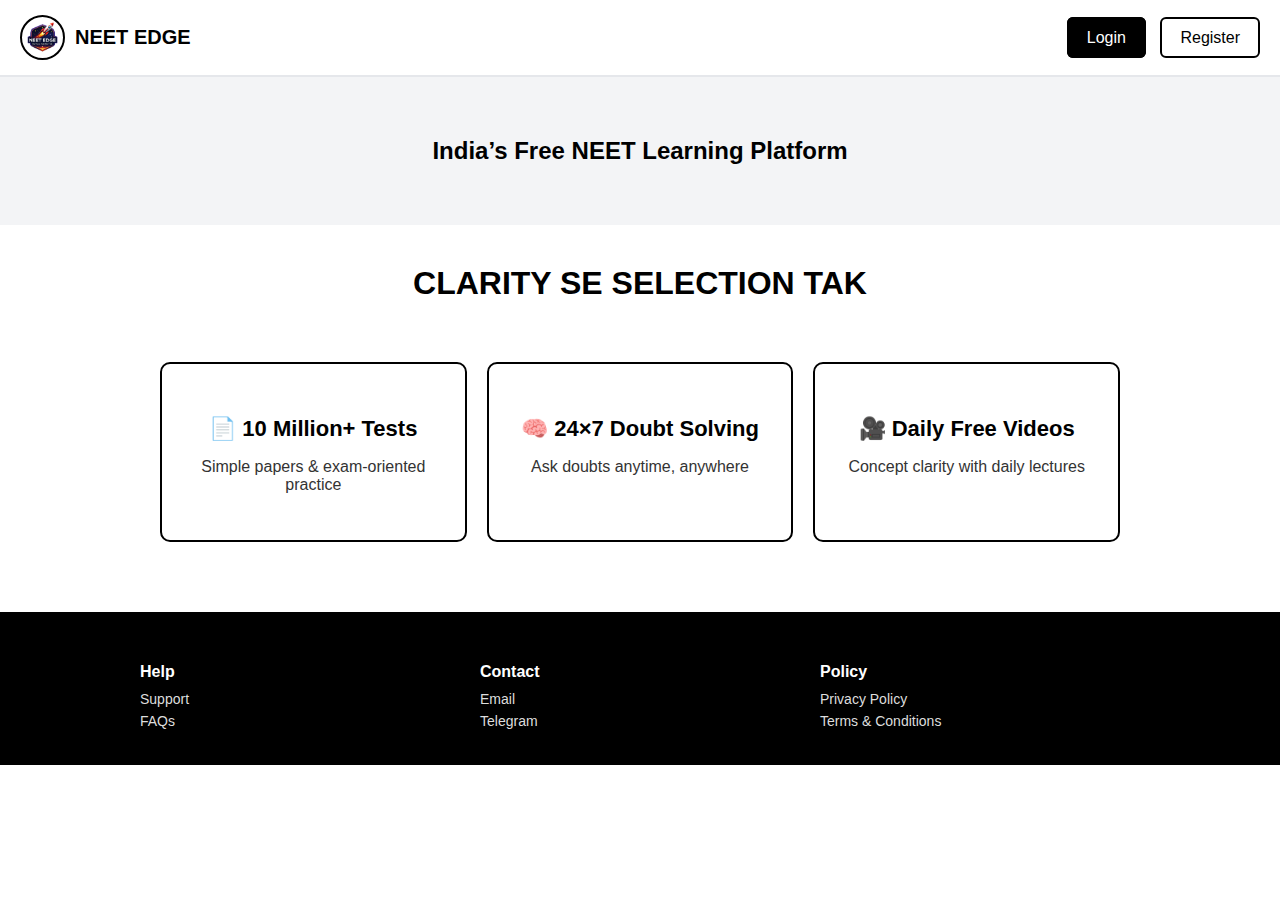
<file: index.html>
<!DOCTYPE html>
<html lang="en">
<head>
  <meta charset="UTF-8">
  <title>NEET EDGE | Clarity se Selection Tak</title>
  <meta name="viewport" content="width=device-width, initial-scale=1">

  <style>
    * {
      box-sizing: border-box;
      font-family: Arial, Helvetica, sans-serif;
    }

    body {
      margin: 0;
      background: #ffffff;
      color: #000000;
    }

    /* 🔝 HEADER */
    header {
      display: flex;
      justify-content: space-between;
      align-items: center;
      padding: 15px 20px;
      border-bottom: 2px solid #e5e7eb;
      position: sticky;
      top: 0;
      background: #fff;
      z-index: 1000;
    }

    /* 🔵 Logo */
    .logo {
      display: flex;
      align-items: center;
      gap: 10px;
    }

    .logo img {
      width: 45px;
      height: 45px;
      border-radius: 50%;
      border: 2px solid #000;
      object-fit: cover;
    }

    .logo span {
      font-size: 20px;
      font-weight: bold;
    }

    /* 🔐 Auth Buttons */
    .auth-buttons a {
      text-decoration: none;
      padding: 10px 18px;
      margin-left: 10px;
      border-radius: 6px;
      font-size: 16px;
      border: 2px solid #000;
      color: #000;
    }

    .auth-buttons a.login {
      background: #000;
      color: #fff;
    }

    .auth-buttons a:hover {
      opacity: 0.85;
    }

    /* 🎞️ BANNER */
    .banner {
      background: #f3f4f6;
      padding: 40px 20px;
      text-align: center;
      animation: slide 12s infinite;
    }

    @keyframes slide {
      0% { content: "Free NEET Preparation"; }
      50% { content: "Concept Clarity + Practice"; }
      100% { content: "Selection Oriented Study"; }
    }

    /* 🏷️ TAGLINE */
    .tagline {
      text-align: center;
      font-size: 32px;
      font-weight: bold;
      margin: 40px 20px;
    }

    /* 📦 FEATURES */
    .features {
      max-width: 1000px;
      margin: auto;
      padding: 20px;
      display: grid;
      grid-template-columns: repeat(auto-fit, minmax(250px, 1fr));
      gap: 20px;
    }

    .feature-box {
      border: 2px solid #000;
      border-radius: 10px;
      padding: 30px;
      text-align: center;
    }

    .feature-box h3 {
      font-size: 22px;
      margin-bottom: 10px;
    }

    .feature-box p {
      font-size: 16px;
      color: #333;
    }

    /* 🔻 FOOTER */
    footer {
      margin-top: 50px;
      background: #000;
      color: #fff;
      padding: 30px 20px;
    }

    footer .footer-grid {
      max-width: 1000px;
      margin: auto;
      display: grid;
      grid-template-columns: repeat(auto-fit, minmax(200px, 1fr));
      gap: 20px;
    }

    footer h4 {
      margin-bottom: 10px;
    }

    footer a {
      color: #ddd;
      text-decoration: none;
      display: block;
      margin-bottom: 6px;
      font-size: 14px;
    }

    footer a:hover {
      color: #fff;
    }

    /* 📱 Mobile Responsive Fix */
@media (max-width: 600px) {

  .auth-buttons {
    display: flex;
    flex-direction: column;
    gap: 10px;
  }

  .auth-buttons a {
    width: 100%;
    text-align: center;
    margin-left: 0;
  }

}
  </style>
</head>

<body>

  <!-- 🔝 HEADER -->
  <header>
    <div class="logo">
      <img src="file_0000000071e072079070431c3cbc5547.png" alt="NEET EDGE">
      <span>NEET EDGE</span>
    </div>

    <div class="auth-buttons">
      <a href="login.html" class="login">Login</a>
      <a href="login.html">Register</a>
    </div>
  </header>

  <!-- 🎞️ BANNER -->
  <div class="banner">
    <h2>India’s Free NEET Learning Platform</h2>
  </div>

  <!-- 🏷️ TAGLINE -->
  <div class="tagline">
    CLARITY SE SELECTION TAK
  </div>

  <!-- 📦 FEATURES -->
  <section class="features">
    <div class="feature-box">
      <h3>📄 10 Million+ Tests</h3>
      <p>Simple papers & exam-oriented practice</p>
    </div>

    <div class="feature-box">
      <h3>🧠 24×7 Doubt Solving</h3>
      <p>Ask doubts anytime, anywhere</p>
    </div>

    <div class="feature-box">
      <h3>🎥 Daily Free Videos</h3>
      <p>Concept clarity with daily lectures</p>
    </div>
  </section>

  <!-- 🔻 FOOTER -->
  <footer>
    <div class="footer-grid">
      <div>
        <h4>Help</h4>
        <a href="#">Support</a>
        <a href="#">FAQs</a>
      </div>

      <div>
        <h4>Contact</h4>
        <a href="#">Email</a>
        <a href="#">Telegram</a>
      </div>

      <div>
        <h4>Policy</h4>
        <a href="#">Privacy Policy</a>
        <a href="#">Terms & Conditions</a>
      </div>
    </div>
  </footer>

</body>
</html>
</file>
